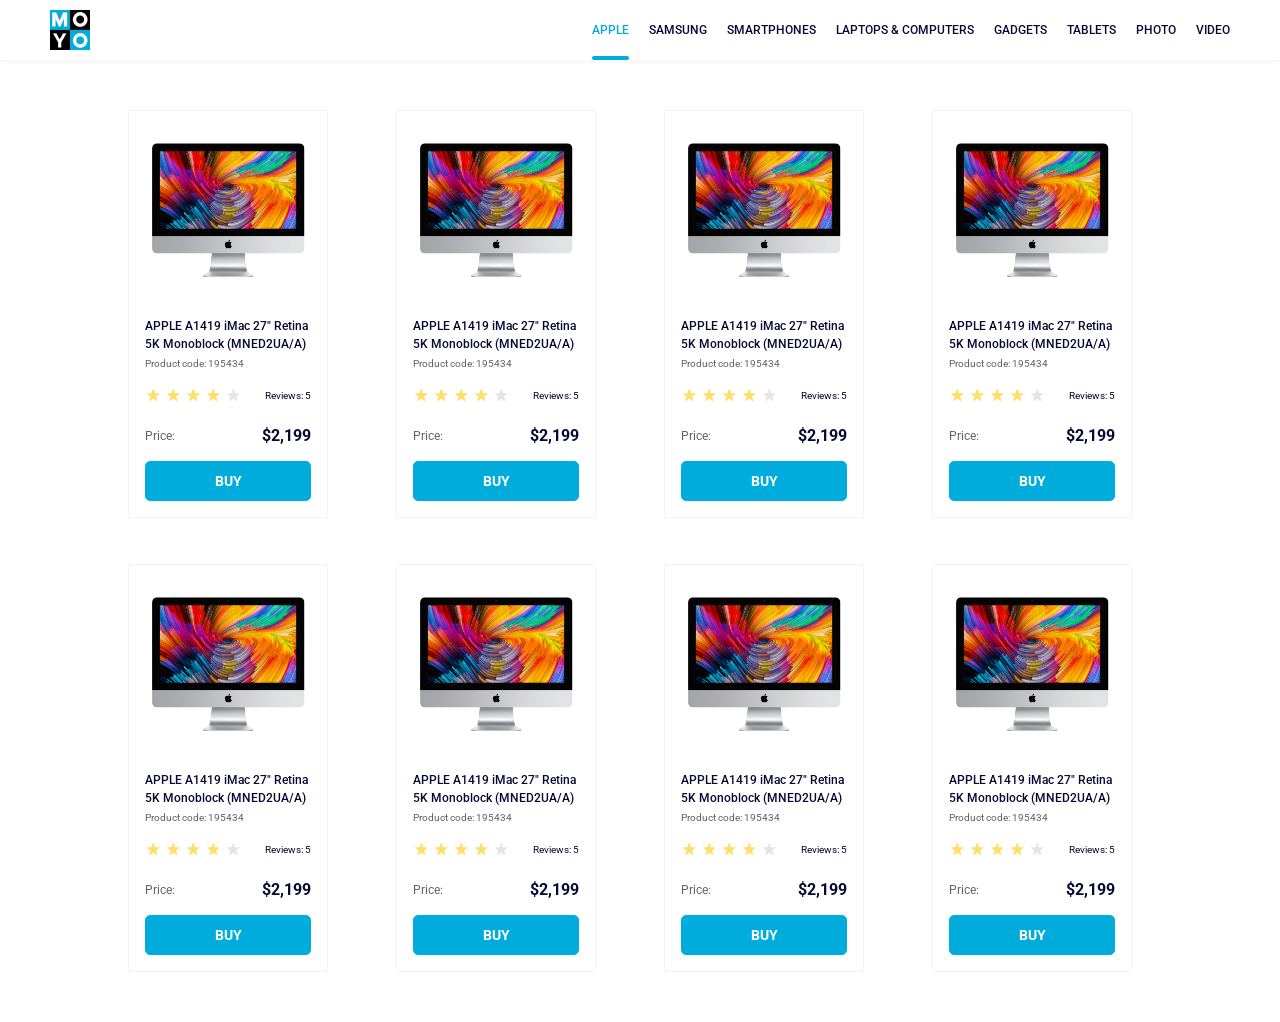
<file: index.html>
<!doctype html><html lang="en"><head><meta charset="utf-8"><meta name="viewport" content="width=device-width, initial-scale=1.0"><title>Catalog</title><link rel="preconnect" href="https://fonts.gstatic.com"><link href="https://fonts.googleapis.com/css2?family=Roboto:wght@400;500;700&display=swap" rel="stylesheet"><link rel="stylesheet" href="index.06d94826.css"></head><body> <header class="header"> <a href="#" class="logo"> <img class="logo_image" src="logo.eddae0ff.png" alt="Moyo logo"> </a> <nav class="nav"> <ul class="nav__list"> <li class="nav__item"> <a href="#" class="is-active nav__link"> Apple </a> </li> <li class="nav__item"> <a href="#" class="nav__link"> Samsung </a> </li> <li class="nav__item"> <a href="#" class="nav__link"> Smartphones </a> </li> <li class="nav__item"> <a data-qa="nav-hover" href="#" class="nav__link"> Laptops &amp; computers </a> </li> <li class="nav__item"> <a href="#" class="nav__link"> Gadgets </a> </li> <li class="nav__item"> <a href="#" class="nav__link"> Tablets </a> </li> <li class="nav__item"> <a href="#" class="nav__link"> Photo </a> </li> <li class="nav__item"> <a href="#" class="nav__link"> Video </a> </li> </ul> </nav> </header> <main> <section class="container"> <div class="card" data-qa="card"> <img class="card__image" src="imac.202c52ff.jpeg" alt="Product Image"> <div class="card__title"> APPLE A1419 iMac 27" Retina 5K Monoblock (MNED2UA/A) </div> <div class="card__code">Product code: 195434</div> <div class="card__review"> <div class="stars stars--4"> <div class="stars__star"></div> <div class="stars__star"></div> <div class="stars__star"></div> <div class="stars__star"></div> <div class="stars__star"></div> </div> <div class="card__review-count">Reviews: 5</div> </div> <div class="card__price"> <span class="card__price-label">Price:</span> <span class="card__price-price">$2,199</span> </div> <a data-qa="card-hover" href="#" class="card__button"> Buy </a> </div> <div class="card"> <img class="card__image" src="imac.202c52ff.jpeg" alt="Product Image"> <div class="card__title"> APPLE A1419 iMac 27" Retina 5K Monoblock (MNED2UA/A) </div> <div class="card__code">Product code: 195434</div> <div class="card__review"> <div class="stars stars--4"> <div class="stars__star"></div> <div class="stars__star"></div> <div class="stars__star"></div> <div class="stars__star"></div> <div class="stars__star"></div> </div> <div class="card__review-count">Reviews: 5</div> </div> <div class="card__price"> <span class="card__price-label">Price:</span> <span class="card__price-price">$2,199</span> </div> <a href="#" class="card__button"> Buy </a> </div> <div class="card"> <img class="card__image" src="imac.202c52ff.jpeg" alt="Product Image"> <div class="card__title"> APPLE A1419 iMac 27" Retina 5K Monoblock (MNED2UA/A) </div> <div class="card__code">Product code: 195434</div> <div class="card__review"> <div class="stars stars--4"> <div class="stars__star"></div> <div class="stars__star"></div> <div class="stars__star"></div> <div class="stars__star"></div> <div class="stars__star"></div> </div> <div class="card__review-count">Reviews: 5</div> </div> <div class="card__price"> <span class="card__price-label">Price:</span> <span class="card__price-price">$2,199</span> </div> <a href="#" class="card__button"> Buy </a> </div> <div class="card"> <img class="card__image" src="imac.202c52ff.jpeg" alt="Product Image"> <div class="card__title"> APPLE A1419 iMac 27" Retina 5K Monoblock (MNED2UA/A) </div> <div class="card__code">Product code: 195434</div> <div class="card__review"> <div class="stars stars--4"> <div class="stars__star"></div> <div class="stars__star"></div> <div class="stars__star"></div> <div class="stars__star"></div> <div class="stars__star"></div> </div> <div class="card__review-count">Reviews: 5</div> </div> <div class="card__price"> <span class="card__price-label">Price:</span> <span class="card__price-price">$2,199</span> </div> <a href="#" class="card__button"> Buy </a> </div> <div class="card"> <img class="card__image" src="imac.202c52ff.jpeg" alt="Product Image"> <div class="card__title"> APPLE A1419 iMac 27" Retina 5K Monoblock (MNED2UA/A) </div> <div class="card__code">Product code: 195434</div> <div class="card__review"> <div class="stars stars--4"> <div class="stars__star"></div> <div class="stars__star"></div> <div class="stars__star"></div> <div class="stars__star"></div> <div class="stars__star"></div> </div> <div class="card__review-count">Reviews: 5</div> </div> <div class="card__price"> <span class="card__price-label">Price:</span> <span class="card__price-price">$2,199</span> </div> <a href="#" class="card__button"> Buy </a> </div> <div class="card"> <img class="card__image" src="imac.202c52ff.jpeg" alt="Product Image"> <div class="card__title"> APPLE A1419 iMac 27" Retina 5K Monoblock (MNED2UA/A) </div> <div class="card__code">Product code: 195434</div> <div class="card__review"> <div class="stars stars--4"> <div class="stars__star"></div> <div class="stars__star"></div> <div class="stars__star"></div> <div class="stars__star"></div> <div class="stars__star"></div> </div> <div class="card__review-count">Reviews: 5</div> </div> <div class="card__price"> <span class="card__price-label">Price:</span> <span class="card__price-price">$2,199</span> </div> <a href="#" class="card__button"> Buy </a> </div> <div class="card"> <img class="card__image" src="imac.202c52ff.jpeg" alt="Product Image"> <div class="card__title"> APPLE A1419 iMac 27" Retina 5K Monoblock (MNED2UA/A) </div> <div class="card__code">Product code: 195434</div> <div class="card__review"> <div class="stars stars--4"> <div class="stars__star"></div> <div class="stars__star"></div> <div class="stars__star"></div> <div class="stars__star"></div> <div class="stars__star"></div> </div> <div class="card__review-count">Reviews: 5</div> </div> <div class="card__price"> <span class="card__price-label">Price:</span> <span class="card__price-price">$2,199</span> </div> <a href="#" class="card__button"> Buy </a> </div> <div class="card"> <img class="card__image" src="imac.202c52ff.jpeg" alt="Product Image"> <div class="card__title"> APPLE A1419 iMac 27" Retina 5K Monoblock (MNED2UA/A) </div> <div class="card__code">Product code: 195434</div> <div class="card__review"> <div class="stars stars--4"> <div class="stars__star"></div> <div class="stars__star"></div> <div class="stars__star"></div> <div class="stars__star"></div> <div class="stars__star"></div> </div> <div class="card__review-count">Reviews: 5</div> </div> <div class="card__price"> <span class="card__price-label">Price:</span> <span class="card__price-price">$2,199</span> </div> <a href="#" class="card__button"> Buy </a> </div> </section> </main> </body></html>
</file>
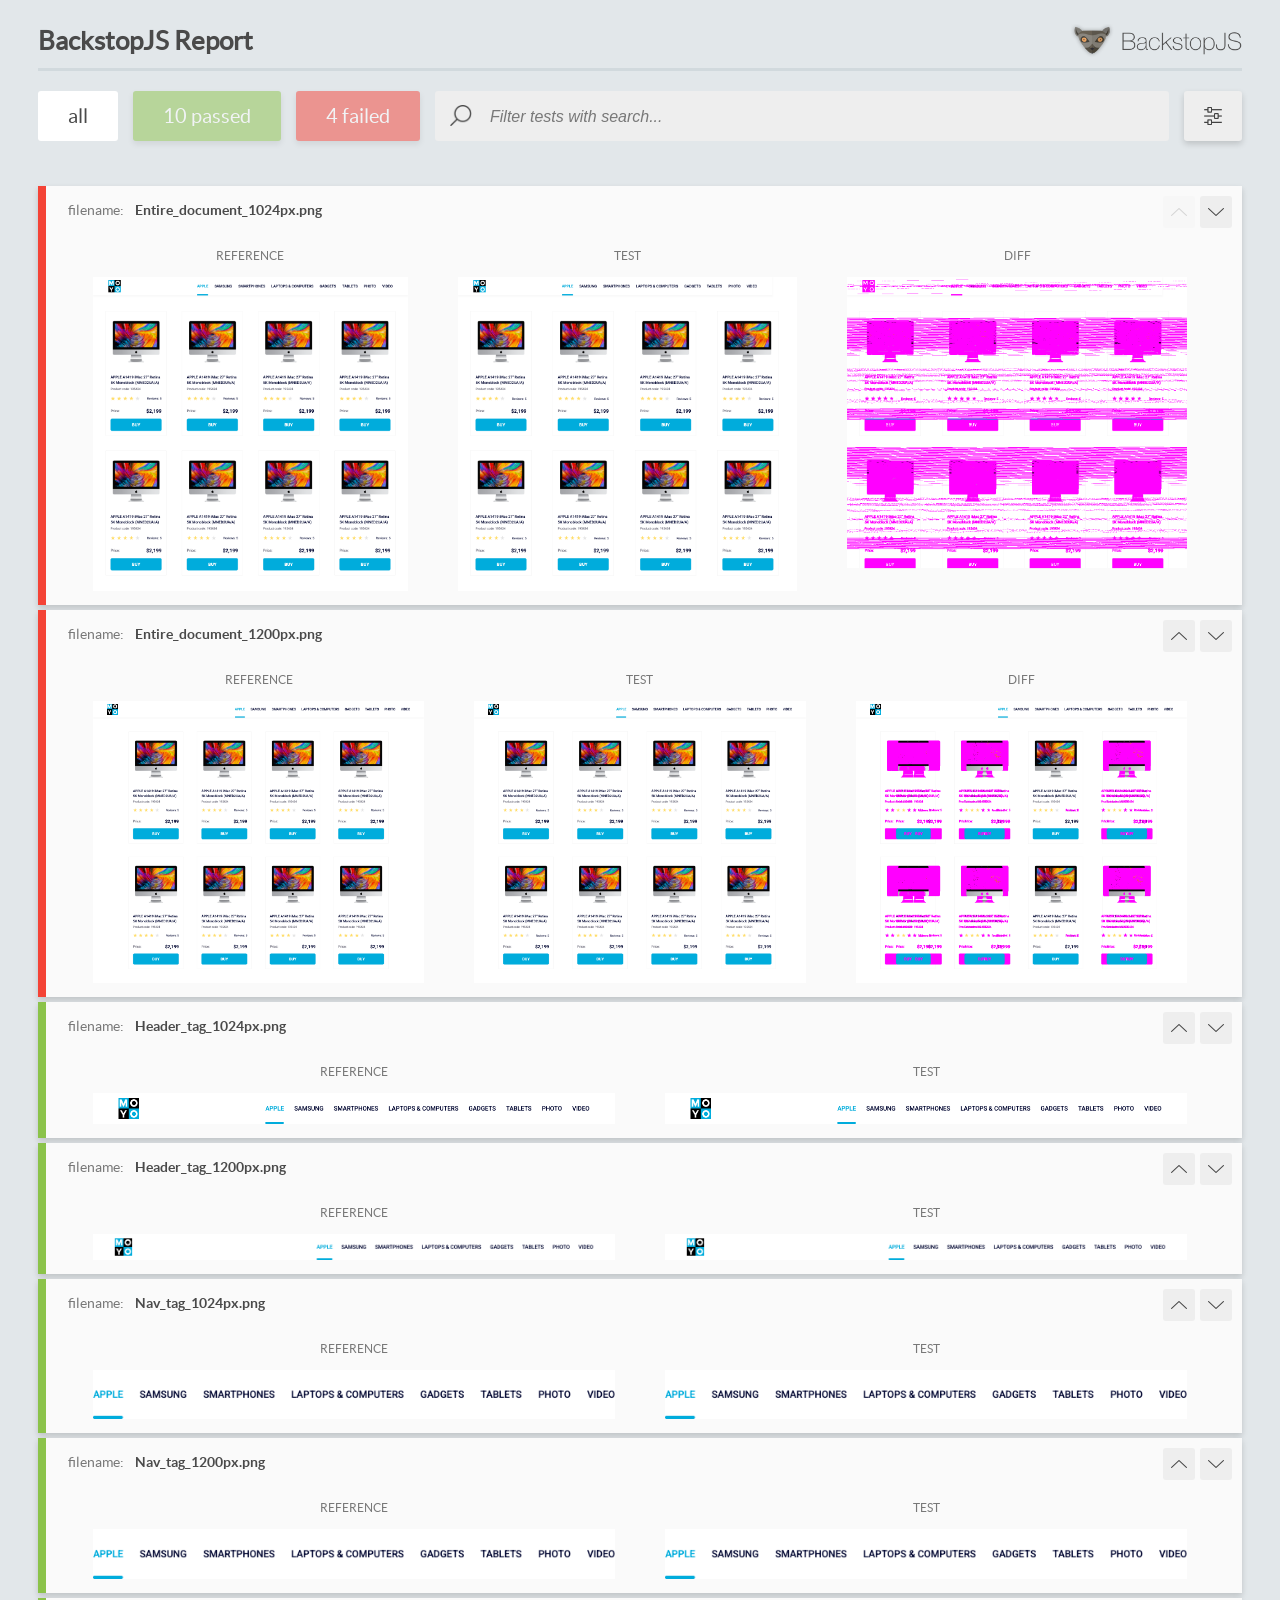
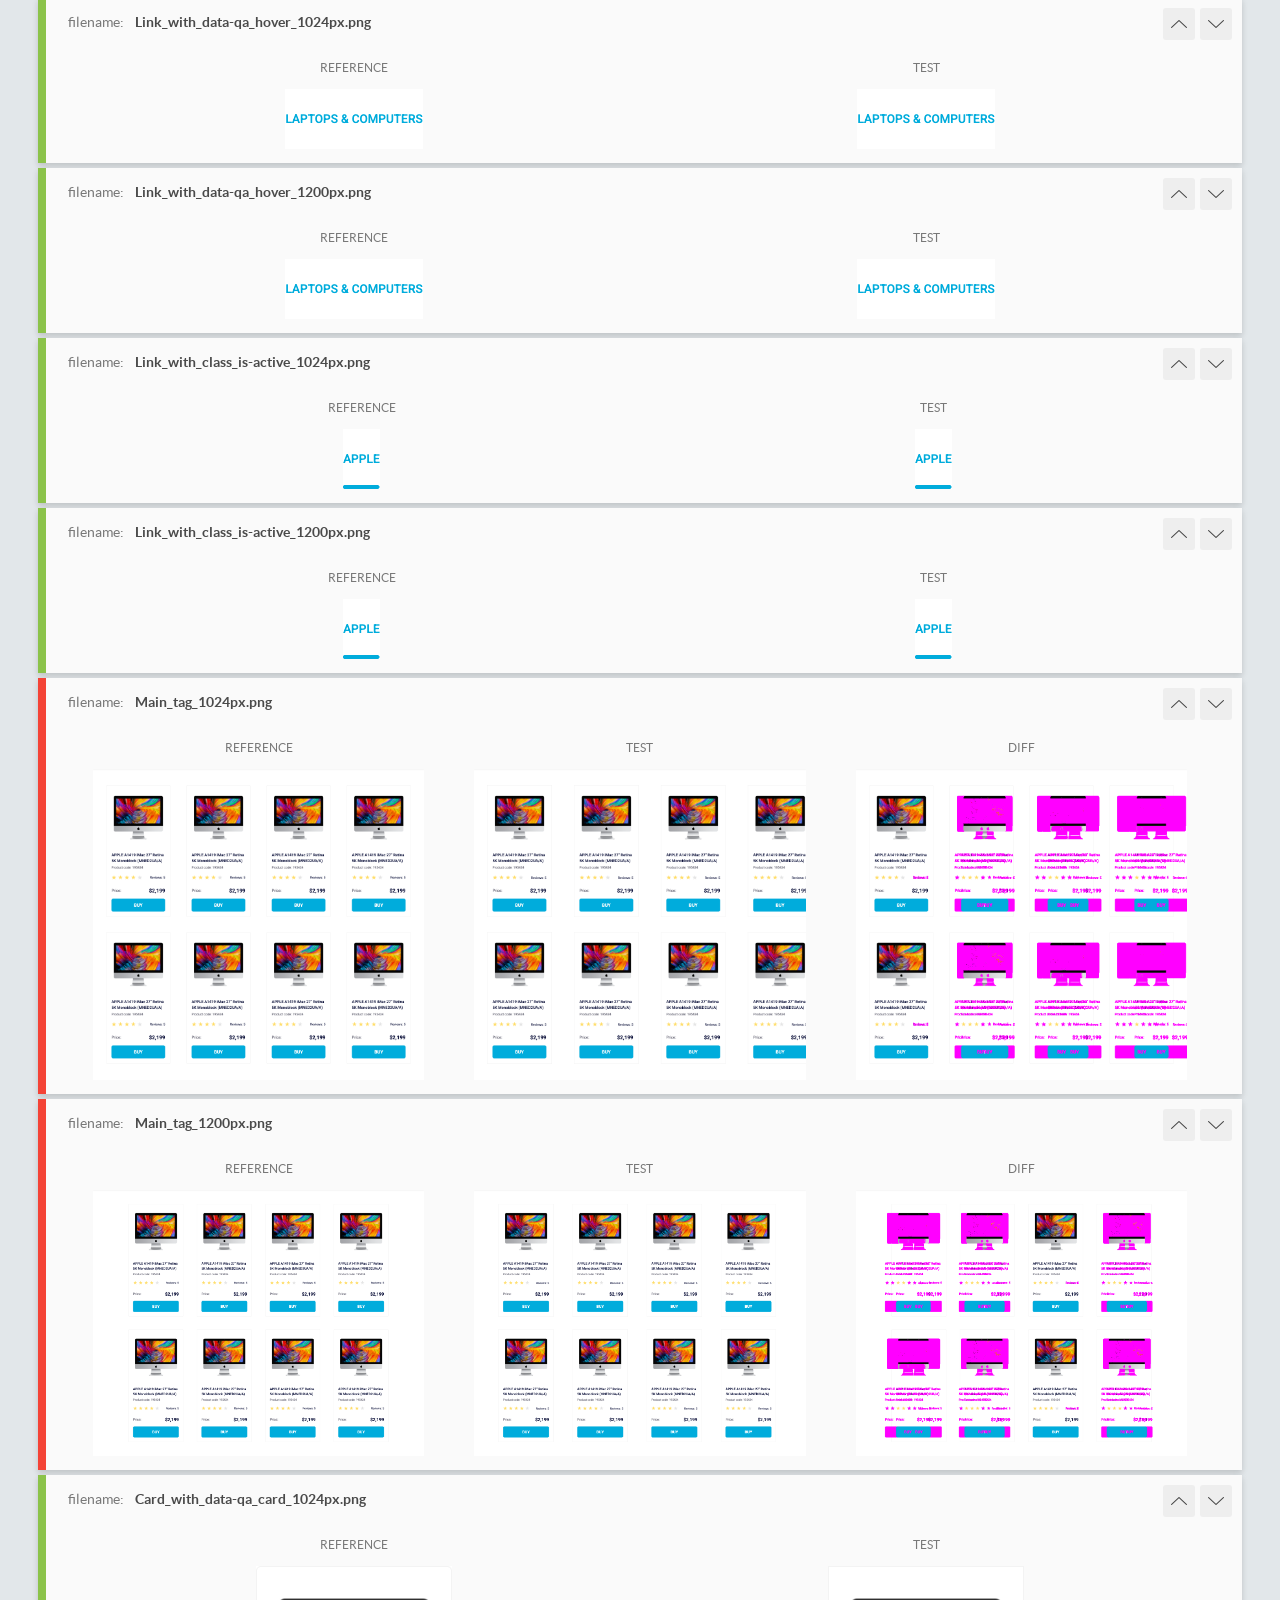
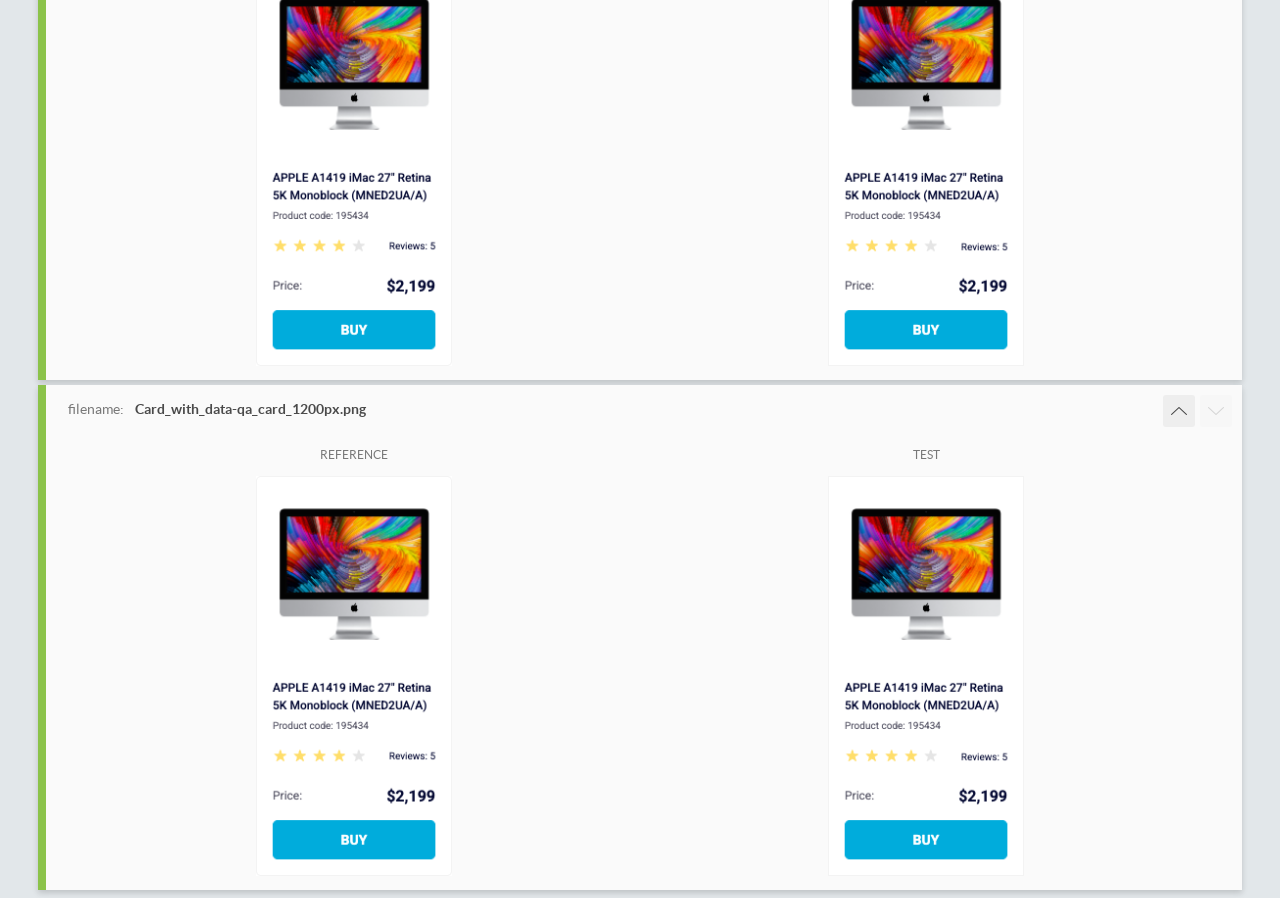
<file: report/html_report/index.html>
<!DOCTYPE html>
<html>
  <head>
    <meta charset="utf-8">
    <!-- Disable Cache -->
    <meta http-equiv="Cache-Control" content="no-cache, no-store, must-revalidate">
    <meta http-equiv="Pragma" content="no-cache">
    <meta http-equiv="Expires" content="0">

    <title>BackstopJS Report</title>

    <style>
      @font-face {
          font-family: 'latoregular';
          src: url('./assets/fonts/lato-regular-webfont.woff2') format('woff2'),
              url('./assets/fonts/lato-regular-webfont.woff') format('woff');
          font-weight: 400;
          font-style: normal;
      }
      @font-face {
          font-family: 'latobold';
          src: url('./assets/fonts/lato-bold-webfont.woff2') format('woff2'),
              url('./assets/fonts/lato-bold-webfont.woff') format('woff');
          font-weight: 700;
          font-style: normal;
      }

      .ReactModal__Body--open {
          overflow: hidden;
      }
      .ReactModal__Body--open .header {
        display: none;
      }

    </style>
  </head>
  <body style="background-color: #E2E7EA">
    <div id="root">

    </div>
    <script>
      function report (report) { // eslint-disable-line no-unused-vars
        window.tests = report;
      }
    </script>
    <script src="config.js"></script>
    <script src="index_bundle.js"></script>
  </body>
</html>
</file>
<file: index.06d94826.css>
.card{box-sizing:border-box;border:1px solid #f3f3f3;flex-direction:column;width:200px;padding:32px 16px 16px;transition:transform .3s;display:flex}.card__title{letter-spacing:0%;color:#060b35;margin-bottom:4px;font-size:12px;font-weight:500;line-height:18px}.card__code{letter-spacing:0%;color:#616070;margin-bottom:16px;font-size:10px;font-weight:400;line-height:14px}.card__image{width:160px;height:134px;margin:0 auto 40px;display:block}.card__review{justify-content:space-between;align-items:flex-end;margin-bottom:24px;display:flex}.card__review-count{text-align:right;vertical-align:bottom;color:#060b35;font-size:10px;font-weight:400;line-height:14px}.card__price{justify-content:space-between;margin-bottom:16px;display:flex}.card__price-price{letter-spacing:0%;text-align:right;vertical-align:bottom;color:#060b35;font-size:16px;font-weight:700;line-height:18px}.card__price-label{letter-spacing:0%;vertical-align:bottom;color:#616070;font-size:12px;font-weight:400;line-height:18px}.card__button{box-sizing:border-box;color:#fff;text-transform:uppercase;background:#00acdc;border:1px solid #00acdc;border-radius:5px;justify-content:center;align-items:center;height:40px;font-size:14px;font-weight:700;line-height:16px;text-decoration:none;transition:background-color .3s,color .3s;display:flex}.card__button:hover{color:#00acdc;background-color:#fff;transform:scale(1.2)}.card__button:hover .card__title{color:#34568b}.stars{display:flex}.stars__star{background-image:url(star.822d561e.svg);background-position:50%;background-repeat:no-repeat;width:16px;height:16px;margin-right:4px}.stars--1 .stars__star:nth-child(-n+1),.stars--2 .stars__star:nth-child(-n+2),.stars--3 .stars__star:nth-child(-n+3),.stars--4 .stars__star:nth-child(-n+4),.stars--5 .stars__star:nth-child(-n+5){background-image:url(star-active.edda4c43.svg)}.header{justify-content:space-between;align-items:center;height:60px;padding:0 50px;line-height:60px;display:flex;box-shadow:0 2px 4px #0000000d}.logo{width:40px;height:40px}.nav__list{margin:0;padding:0;list-style:none;display:flex}.nav__link{white-space:nowrap;text-transform:uppercase;color:#060b35;align-items:center;font-family:Roboto,sans-serif;font-size:12px;font-weight:500;text-decoration:none;transition:color .3s;display:flex;position:relative}.nav__link.is-active{color:#00acdc}.nav__link.is-active:after{content:"";background-color:#00acdc;border-radius:2px;height:4px;position:absolute;bottom:0;left:0;right:0}.nav__link:hover{color:#00acdc}.nav__item{margin-left:20px}.nav__item:first-child{margin-left:0}.nav__item:last-child{margin-right:0}.container{grid-template-columns:1fr;gap:46px 48px;max-width:1024px;margin:0 auto;padding:50px 40px;display:grid}@media (width>=488px){.container{grid-template-columns:repeat(2,1fr)}}@media (width>=768px){.container{grid-template-columns:repeat(3,1fr)}}@media (width>=1024px){.container{grid-template-columns:repeat(4,1fr)}}body{margin:0;font-family:Roboto,sans-serif}
/*# sourceMappingURL=index.06d94826.css.map */
</file>
